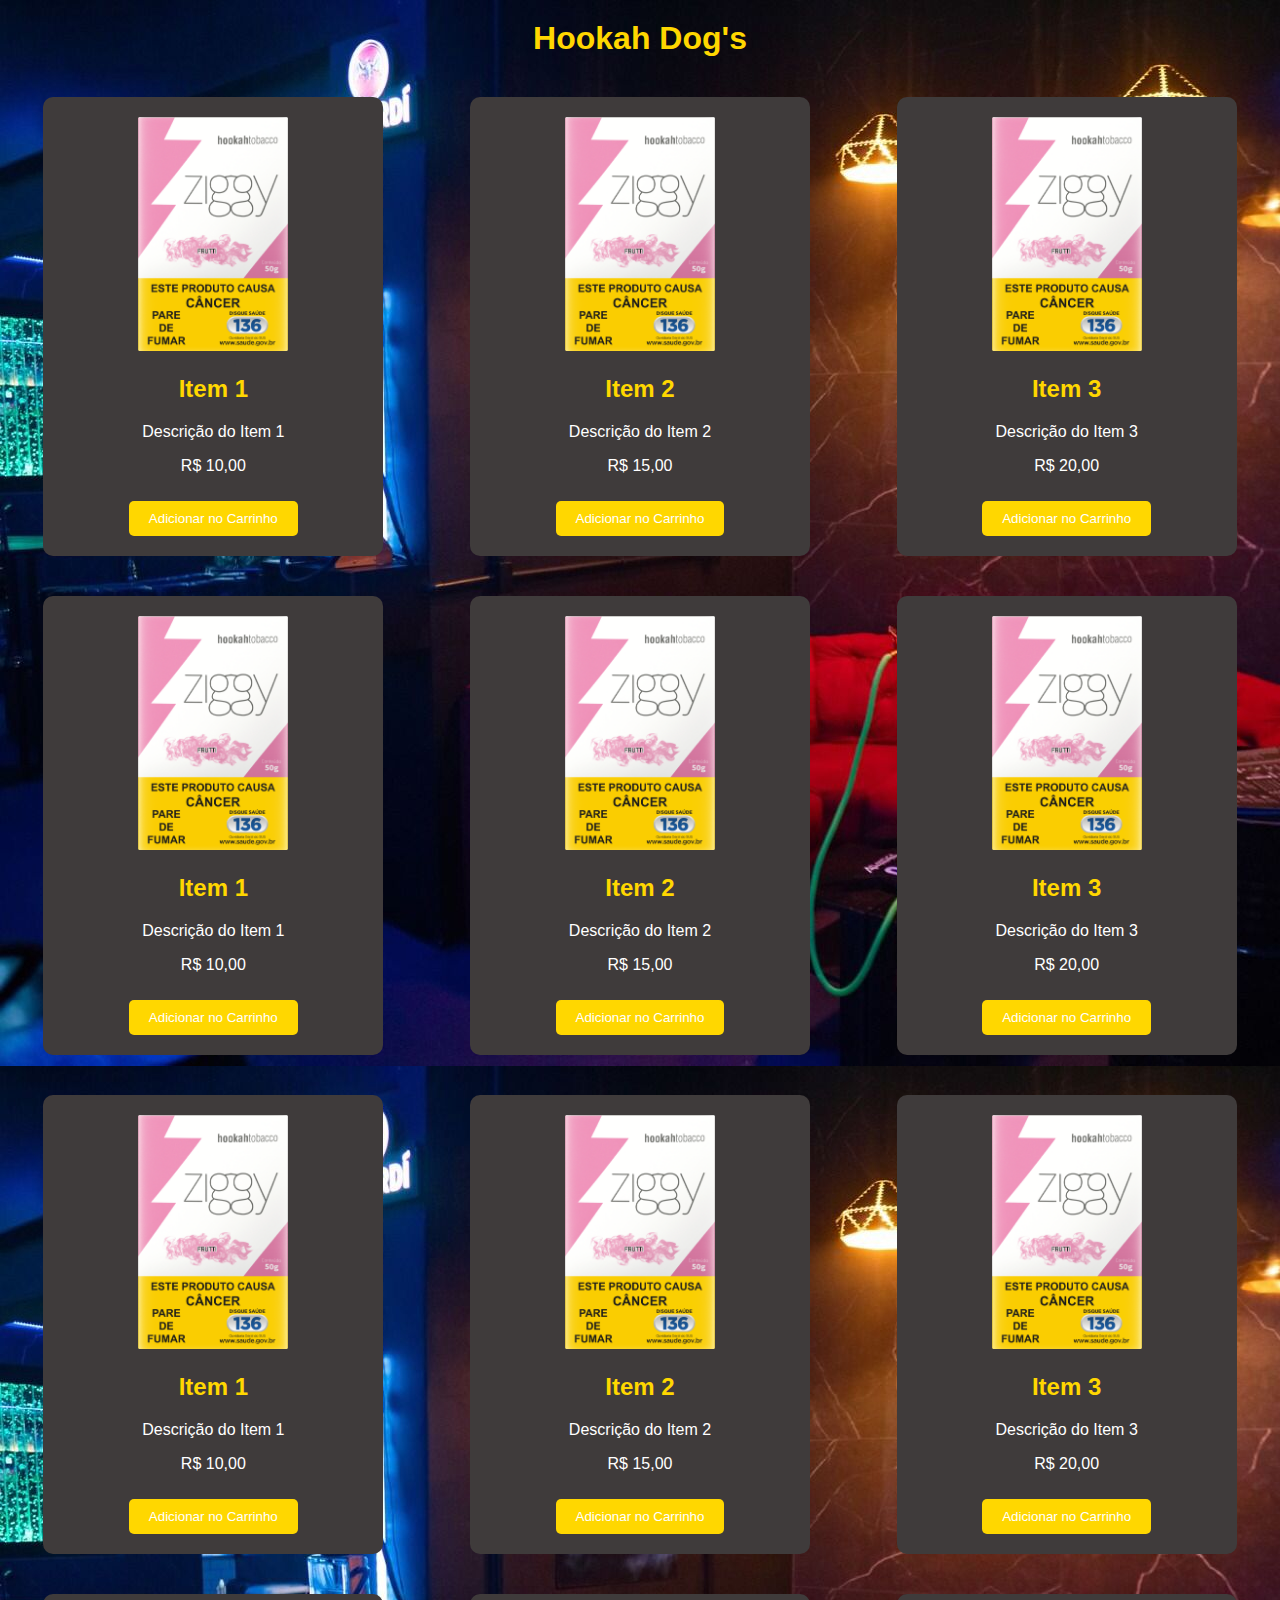
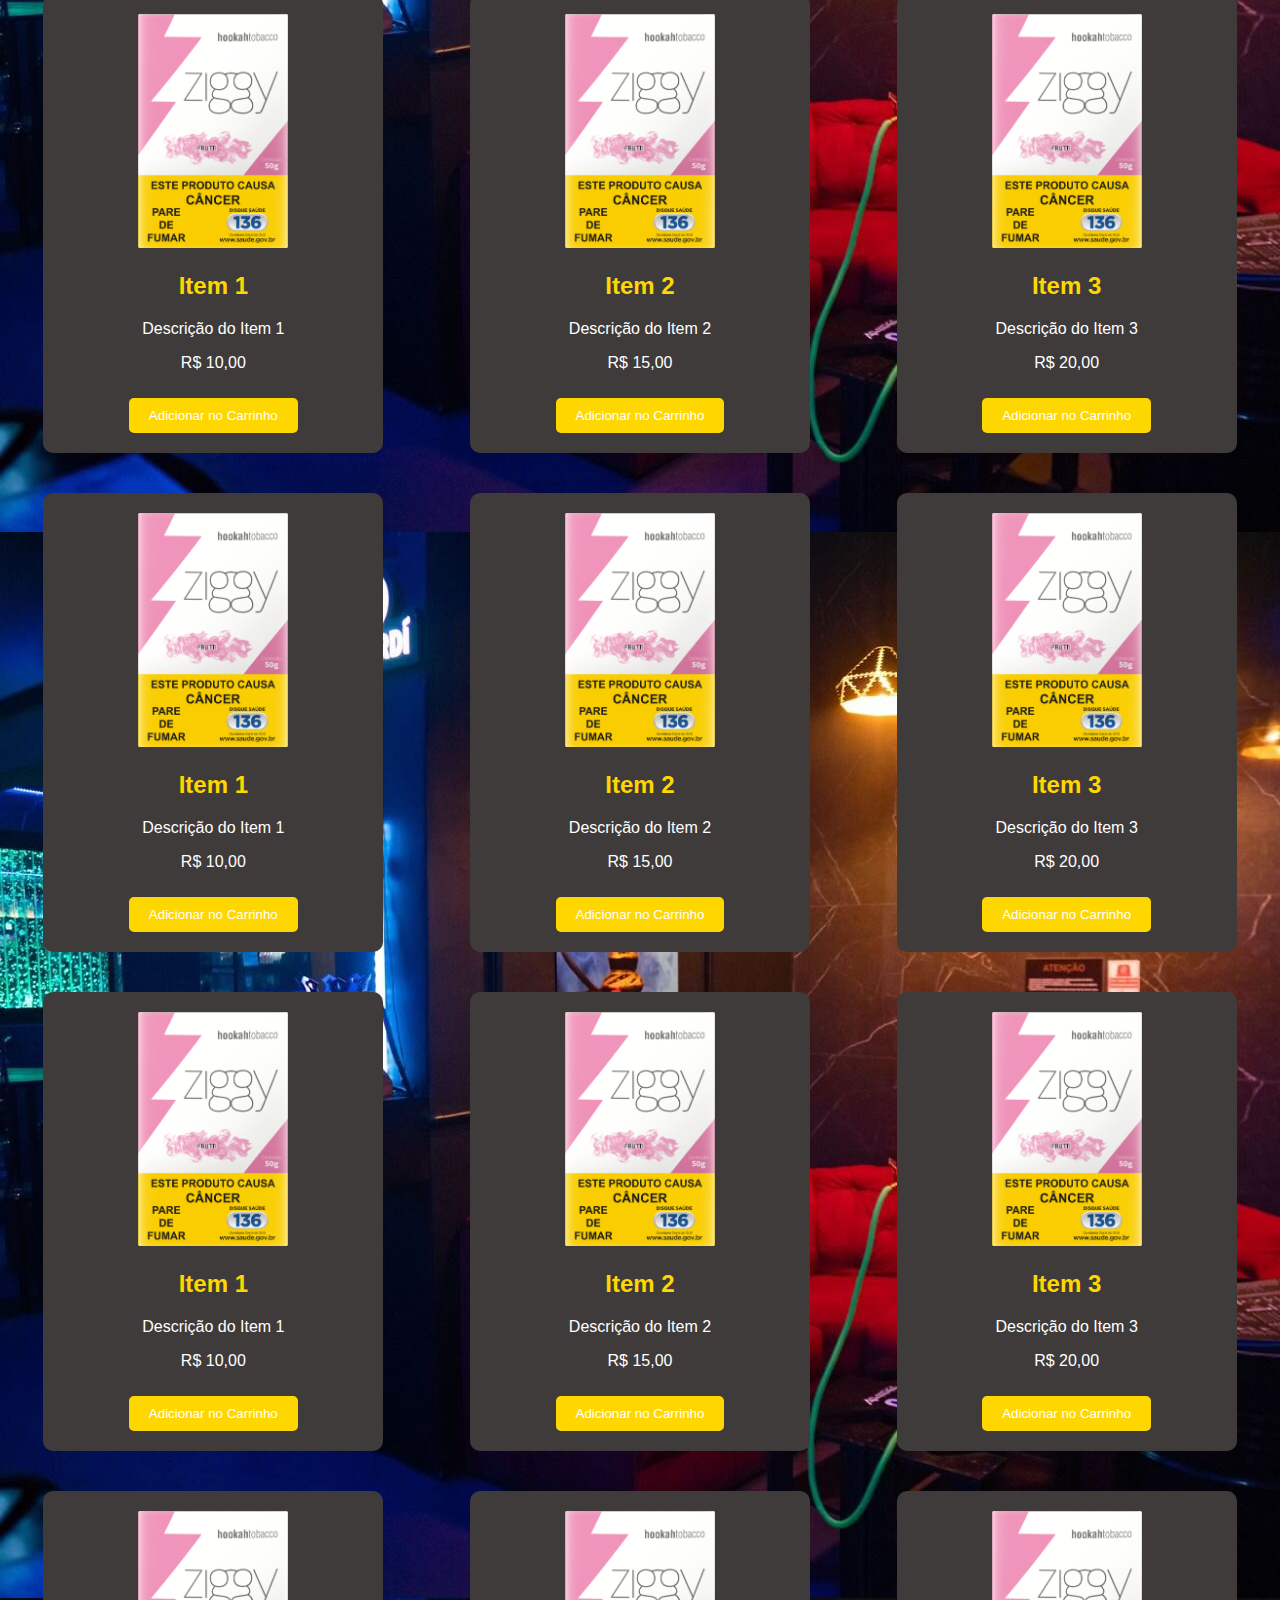
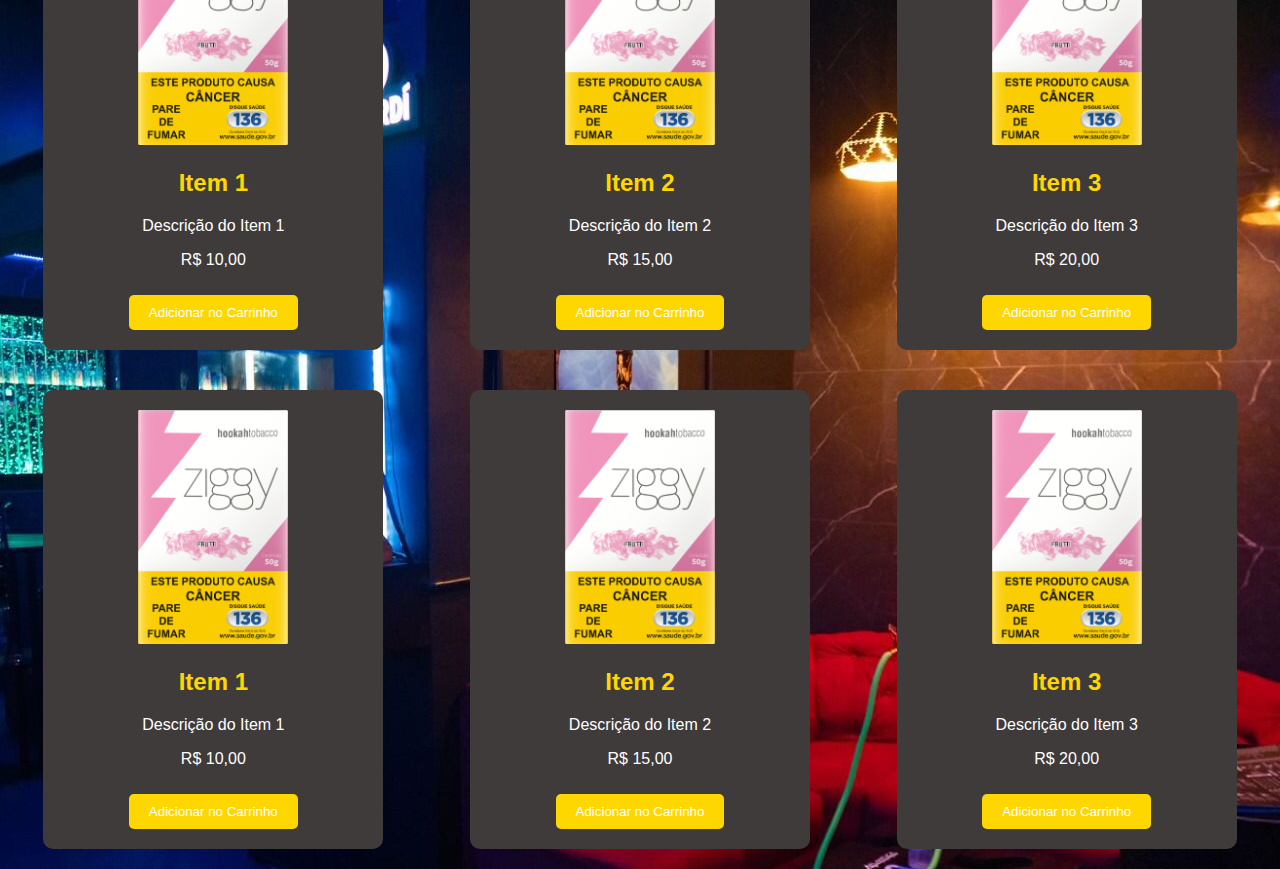
<file: index2.html>
<!DOCTYPE html>
<html lang="en">
<head>
    <meta charset="UTF-8">
    <link rel="icon" href="img/logo.jpg">
    <link rel="stylesheet" type="text/css" href="styleloja.css">
    
    <meta name="viewport" content="width=device-width, initial-scale=1.0">

    <title>Hookah Dog's</title>
</head>
<body style="background-image: url(img/fundo.jpg);">
    


    <h1 style="color: gold;">Hookah Dog's</h1>
   
        
        <div class="container">
            <div class="card">
                <img src="img/tutifruti.jpg" alt="Item 1">
                <h2 style="color: gold;">Item 1</h2>
                <p>Descrição do Item 1</p>
                <p>R$ 10,00</p>
                <button class="button">Adicionar no Carrinho</button>
            </div>
    
            <div class="card">
                <img src="img/tutifruti.jpg">
                <h2 style="color: gold;">Item 2</h2>
                <p>Descrição do Item 2</p>
                <p>R$ 15,00</p>
                <button class="button">Adicionar no Carrinho</button>
            </div>
    
            <div class="card">
                <img src="img/tutifruti.jpg">
                <h2 style="color: gold;">Item 3</h2>
                <p>Descrição do Item 3</p>
                <p>R$ 20,00</p>
                <button class="button">Adicionar no Carrinho</button>
            </div>
        </div>

        <div class="container">
            <div class="card">
                <img src="img/tutifruti.jpg">
                <h2 style="color: gold;">Item 1</h2>
                <p>Descrição do Item 1</p>
                <p>R$ 10,00</p>
                <button class="button">Adicionar no Carrinho</button>
            </div>
    
            <div class="card">
                <img src="img/tutifruti.jpg">
                <h2 style="color: gold;">Item 2</h2>
                <p>Descrição do Item 2</p>
                <p>R$ 15,00</p>
                <button class="button">Adicionar no Carrinho</button>
            </div>
    
            <div class="card">
                <img src="img/tutifruti.jpg">
                <h2 style="color: gold;">Item 3</h2>
                <p>Descrição do Item 3</p>
                <p>R$ 20,00</p>
                <button class="button">Adicionar no Carrinho</button>
            </div>
        </div>

        <div class="container">
            <div class="card">
                <img src="img/tutifruti.jpg">
                <h2 style="color: gold;">Item 1</h2>
                <p>Descrição do Item 1</p>
                <p>R$ 10,00</p>
                <button class="button">Adicionar no Carrinho</button>
            </div>
    
            <div class="card">
                <img src="img/tutifruti.jpg">
                <h2 style="color: gold;">Item 2</h2>
                <p>Descrição do Item 2</p>
                <p>R$ 15,00</p>
                <button class="button">Adicionar no Carrinho</button>
            </div>
    
            <div class="card">
                <img src="img/tutifruti.jpg">
                <h2 style="color: gold;">Item 3</h2>
                <p>Descrição do Item 3</p>
                <p>R$ 20,00</p>
                <button class="button">Adicionar no Carrinho</button>
            </div>
        </div>

        <div class="container">
            <div class="card">
                <img src="img/tutifruti.jpg">
                <h2 style="color: gold;">Item 1</h2>
                <p>Descrição do Item 1</p>
                <p>R$ 10,00</p>
                <button class="button">Adicionar no Carrinho</button>
            </div>
    
            <div class="card">
                <img src="img/tutifruti.jpg">
                <h2 style="color: gold;">Item 2</h2>
                <p>Descrição do Item 2</p>
                <p>R$ 15,00</p>
                <button class="button">Adicionar no Carrinho</button>
            </div>
    
            <div class="card">
                <img src="img/tutifruti.jpg">
                <h2 style="color: gold;">Item 3</h2>
                <p>Descrição do Item 3</p>
                <p>R$ 20,00</p>
                <button class="button">Adicionar no Carrinho</button>
            </div>
        </div>

        <div class="container">
            <div class="card">
                <img src="img/tutifruti.jpg">
                <h2 style="color: gold;">Item 1</h2>
                <p>Descrição do Item 1</p>
                <p>R$ 10,00</p>
                <button class="button">Adicionar no Carrinho</button>
            </div>
    
            <div class="card">
                <img src="img/tutifruti.jpg">
                <h2 style="color: gold;">Item 2</h2>
                <p>Descrição do Item 2</p>
                <p>R$ 15,00</p>
                <button class="button">Adicionar no Carrinho</button>
            </div>
    
            <div class="card">
                <img src="img/tutifruti.jpg">
                <h2 style="color: gold;">Item 3</h2>
                <p>Descrição do Item 3</p>
                <p>R$ 20,00</p>
                <button class="button">Adicionar no Carrinho</button>
            </div>
        </div>

        <div class="container">
            <div class="card">
                <img src="img/tutifruti.jpg">
                <h2 style="color: gold;">Item 1</h2>
                <p>Descrição do Item 1</p>
                <p>R$ 10,00</p>
                <button class="button">Adicionar no Carrinho</button>
            </div>
    
            <div class="card">
                <img src="img/tutifruti.jpg">
                <h2 style="color: gold;">Item 2</h2>
                <p>Descrição do Item 2</p>
                <p>R$ 15,00</p>
                <button class="button">Adicionar no Carrinho</button>
            </div>
    
            <div class="card">
                <img src="img/tutifruti.jpg">
                <h2 style="color: gold;">Item 3</h2>
                <p>Descrição do Item 3</p>
                <p>R$ 20,00</p>
                <button class="button">Adicionar no Carrinho</button>
            </div>
        </div>

        <div class="container">
            <div class="card">
                <img src="img/tutifruti.jpg">
                <h2 style="color: gold;">Item 1</h2>
                <p>Descrição do Item 1</p>
                <p>R$ 10,00</p>
                <button class="button">Adicionar no Carrinho</button>
            </div>
    
            <div class="card">
                <img src="img/tutifruti.jpg">
                <h2 style="color: gold;">Item 2</h2>
                <p>Descrição do Item 2</p>
                <p>R$ 15,00</p>
                <button class="button">Adicionar no Carrinho</button>
            </div>
    
            <div class="card">
                <img src="img/tutifruti.jpg">
                <h2 style="color: gold;">Item 3</h2>
                <p>Descrição do Item 3</p>
                <p>R$ 20,00</p>
                <button class="button">Adicionar no Carrinho</button>
            </div>
        </div>

        <div class="container">
            <div class="card">
                <img src="img/tutifruti.jpg">
                <h2 style="color: gold;">Item 1</h2>
                <p>Descrição do Item 1</p>
                <p>R$ 10,00</p>
                <button class="button">Adicionar no Carrinho</button>
            </div>
    
            <div class="card">
                <img src="img/tutifruti.jpg">
                <h2 style="color: gold;">Item 2</h2>
                <p>Descrição do Item 2</p>
                <p>R$ 15,00</p>
                <button class="button">Adicionar no Carrinho</button>
            </div>
    
            <div class="card">
                <img src="img/tutifruti.jpg">
                <h2 style="color: gold;">Item 3</h2>
                <p>Descrição do Item 3</p>
                <p>R$ 20,00</p>
                <button class="button">Adicionar no Carrinho</button>
            </div>
        </div>
    </div>
    
</body>
</html>
</file>
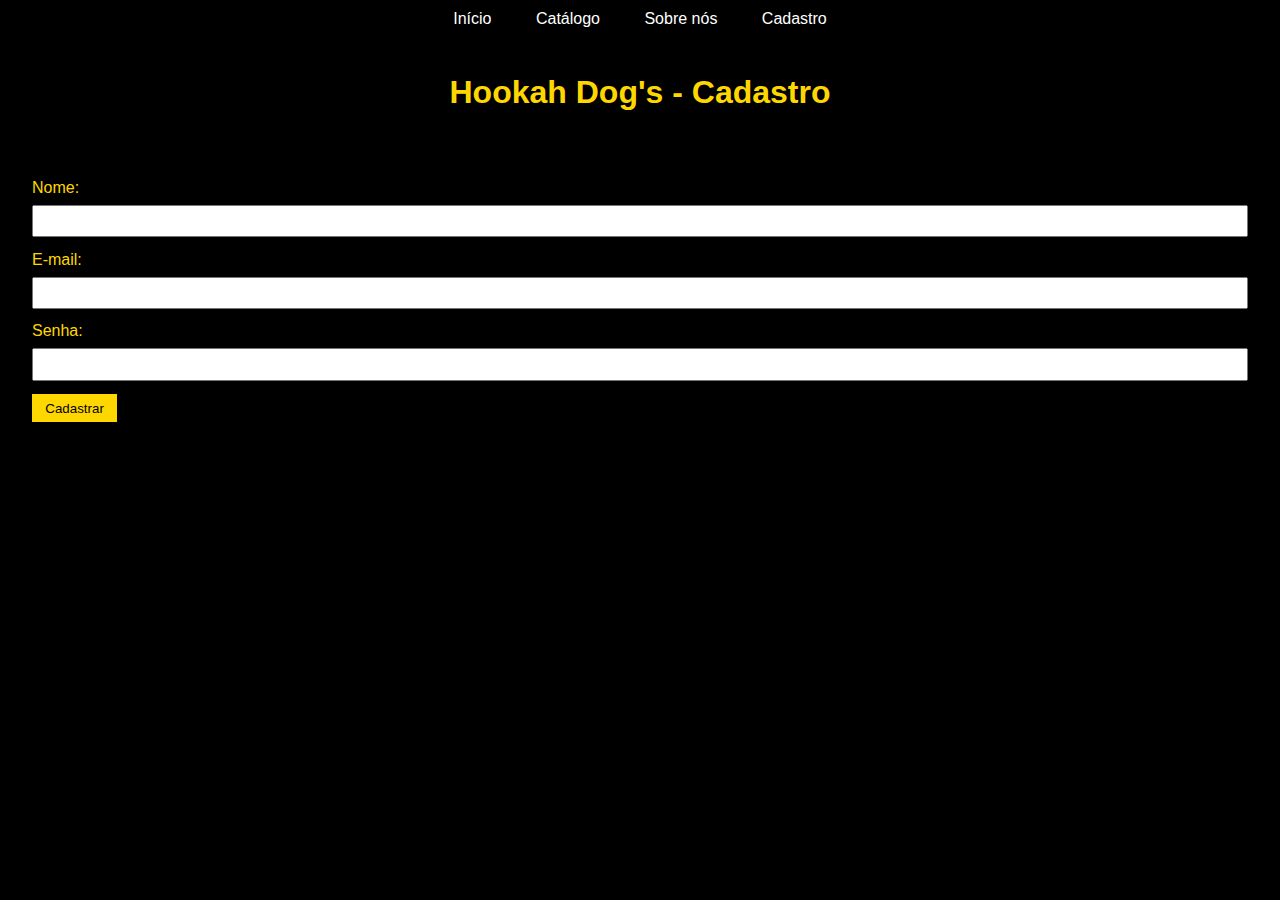
<file: index4.html>
<!DOCTYPE html>
<html lang="en">
<head>
    <meta charset="UTF-8">
    <link rel="icon" href="img/logo.jpg">
    <link rel="stylesheet" type="text/css" href="styleloja.css">
    
    <meta name="viewport" content="width=device-width, initial-scale=1.0">

    <title>Hookah Dog's</title>
</head>
<style>
    body {
        background-color: #000;
        color: #FFD700;
        font-family: Arial, sans-serif;
        margin: 0;
        padding: 0;
    }

    header {
        background-color: #000;
        color: #FFD700;
        text-align: center;
        padding: 1em;
    }

    section {
        margin: 2em;
    }

    label {
        display: block;
        margin-bottom: 0.5em;
    }

    input {
        width: 100%;
        padding: 0.5em;
        margin-bottom: 1em;
        box-sizing: border-box;
    }

    button {
        background-color: #FFD700;
        color: #000;
        padding: 0.5em 1em;
        border: none;
        cursor: pointer;
    }

    nav {
    background: transparent;
    padding: 10px;
}

ul {
    list-style-type: none;
    margin: 0;
    padding: 0;
    text-align: center;
}

li {
    display: inline;
    margin: 0 20px;
}

a {
    text-decoration: none;
    color: #fff;
    position: relative;
}

a::before {
    content: '';
    position: absolute;
    bottom: 0;
    left: 0;
    width: 100%;
    height: 2px;
    background-color: gold;
    transform: scaleX(0);
    transform-origin: right;
    transition: transform 0.3s ease;
}

a:hover::before {
    transform: scaleX(1);
    transform-origin: left;
}
</style>
</head>
<body>


    <nav>
        <ul>
            <li><a href="index.html">Início</a></li>
            <li><a href="index2.html">Catálogo</a></li>
            <li><a href="index3.html">Sobre nós</a></li>
            <li><a href="index4.html">Cadastro</a></li>
        </ul>
    </nav>

<header>
    <h1>Hookah Dog's - Cadastro</h1>
</header>

<section>
    <form id="cadastroForm">
        <label for="nome">Nome:</label>
        <input type="text" id="nome" name="nome" required>

        <label for="email">E-mail:</label>
        <input type="email" id="email" name="email" required>

        <label for="senha">Senha:</label>
        <input type="password" id="senha" name="senha" required>

        <button type="button" onclick="cadastrar()">Cadastrar</button>
    </form>

    <div id="mensagem" style="display: none; margin-top: 1em; color: #00FF00;">
        Cadastro realizado com sucesso!
    </div>
</section>

<script>
    function cadastrar() {
        // Verifica se todos os campos estão preenchidos
        var nome = document.getElementById("nome").value;
        var email = document.getElementById("email").value;
        var senha = document.getElementById("senha").value;

        if (nome && email && senha) {
            // Simula o envio do formulário para um servidor (backend)
            // Aqui você pode adicionar lógica para enviar os dados para um servidor
            // e receber uma resposta para saber se o cadastro foi bem-sucedido.

            // Neste exemplo, apenas exibimos a mensagem de sucesso.
            document.getElementById("cadastroForm").style.display = "none";
            document.getElementById("mensagem").style.display = "block";

            // Limpa todas as informações digitadas no formulário
            document.getElementById("nome").value = "";
            document.getElementById("email").value = "";
            document.getElementById("senha").value = "";
        } else {
            // Caso contrário, exibe uma mensagem indicando que todos os campos são obrigatórios
            alert("Todos os campos são obrigatórios. Por favor, preencha todos os campos.");
        }
    }
</script>


</body>
</file>
<file: styleloja.css>
body {
    font-family: Arial, sans-serif;
    background-color: #f0f0f0;
    margin: 0;
    padding: 0;
}

h1 {
    text-align: center;
    margin: 20px 0;
}

.container {
    display: flex;
    flex-wrap: wrap;
    justify-content: space-around;
    color: white;
    
}

.card {
    background:#3f3b3b;
    border-radius: 10px;
    width: 300px;
    margin: 20px;
    padding: 20px;
    text-align: center;
    box-shadow: 1 4px 8px 0 rgba(0,0,0,0.2);
    transition: 0.3s;
}

.card:hover {
    box-shadow: 1 4px 8px 0 rgba(0,0,0,0.2);
    transition: 0.3s;
}

.card img {
    max-width: 50%;
    height: auto;
}

.button {
    background: gold;
    color: #fff;
    border: none;
    border-radius: 5px;
    padding: 10px 20px;
    cursor: pointer;
    margin-top: 10px;
}

.button:hover {
    background: goldenrod;
}
</file>
